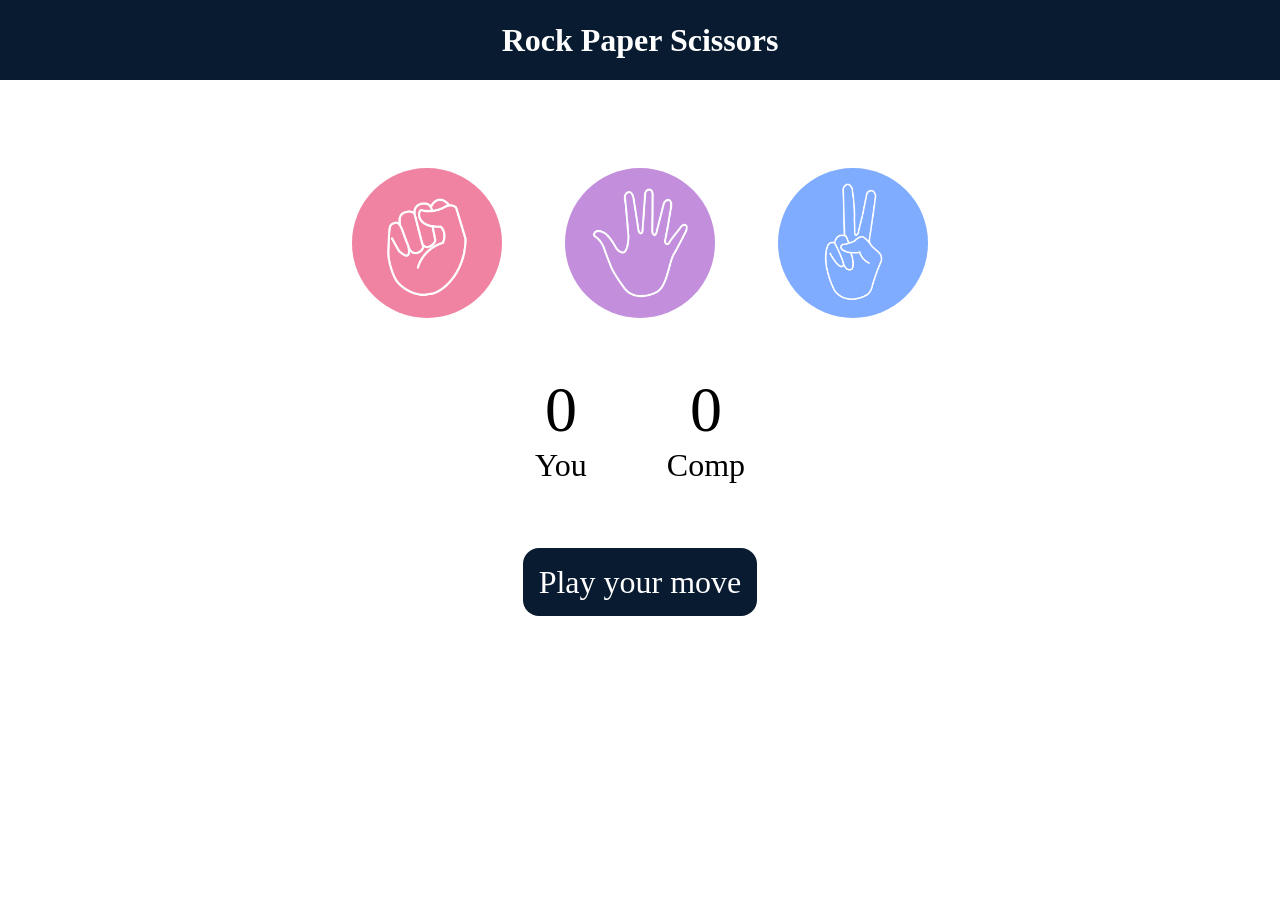
<file: index.html>
<!DOCTYPE html>
<html lang="en">
  <head>
    <meta charset="UTF-8" />
    <meta name="viewport" content="width=device-width, initial-scale=1.0" />
    <title>Rock Paper Scissors Game</title>
    <link rel="stylesheet" href="index.css" />
  </head>
  <body>
    <h1>Rock Paper Scissors</h1>
    <div class="choices">
      <div class="choice" id="rock">
        <img src="rock.png">
      </div>
      <div class="choice" id="paper">
        <img src="paper.png">
      </div>
      <div class="choice" id="scissors">
        <img src="scissors.png">
      </div>
    </div>

    <div class="score-board">
      <div class="score">
        <p id="user-score">0</p>
        <p>You</p>
      </div>
      <div class="score">
        <p id="comp-score">0</p>
        <p>Comp</p>
      </div>
    </div>

    <div class="msg-container">
      <p id="msg">Play your move</p>
    </div>
    <script src="index.js"></script>
  </body>
</html>
</file>
<file: index.css>
* {
    margin: 0;
    padding: 0;
    text-align: center;
  }
  
  h1 {
    background-color: #081b31;
    color: #fff;
    height: 5rem;
    line-height: 5rem;
  }
  
  .choice {
    height: 165px;
    width: 165px;
    border-radius: 50%;
    display: flex;
    justify-content: center;
    align-items: center;
  }
  
  .choice:hover {
    cursor: pointer;
    background-color: #081b31;
  }
  
  img {
    height: 150px;
    width: 150px;
    object-fit: cover;
    border-radius: 50%;
  }
  
  .choices {
    display: flex;
    justify-content: center;
    align-items: center;
    gap: 3rem;
    margin-top: 5rem;
  }
  
  .score-board {
    display: flex;
    justify-content: center;
    align-items: center;
    font-size: 2rem;
    margin-top: 3rem;
    gap: 5rem;
  }
  #user-score ,#comp-score{
    font-size: 4rem;
  }

  .msg-container{
    margin-top: 5rem;
  }

  #msg{

    background-color: #081b31;
    color: #fff;
    font-size: 2rem;
    display: inline;
    padding: 1rem;
    border-radius: 1rem;

  }
</file>
<file: rps.css>
* {
    margin: 0;
    padding: 0;
    text-align: center;
  }
  
  h1 {
    background-color: #081b31;
    color: #fff;
    height: 5rem;
    line-height: 5rem;
  }
  
  .choice {
    height: 165px;
    width: 165px;
    border-radius: 50%;
    display: flex;
    justify-content: center;
    align-items: center;
  }
  
  .choice:hover {
    cursor: pointer;
    background-color: #081b31;
  }
  
  img {
    height: 150px;
    width: 150px;
    object-fit: cover;
    border-radius: 50%;
  }
  
  .choices {
    display: flex;
    justify-content: center;
    align-items: center;
    gap: 3rem;
    margin-top: 5rem;
  }
  
  .score-board {
    display: flex;
    justify-content: center;
    align-items: center;
    font-size: 2rem;
    margin-top: 3rem;
    gap: 5rem;
  }
  #user-score ,#comp-score{
    font-size: 4rem;
  }

  .msg-container{
    margin-top: 5rem;
  }

  #msg{

    background-color: #081b31;
    color: #fff;
    font-size: 2rem;
    display: inline;
    padding: 1rem;
    border-radius: 1rem;

  }
</file>
